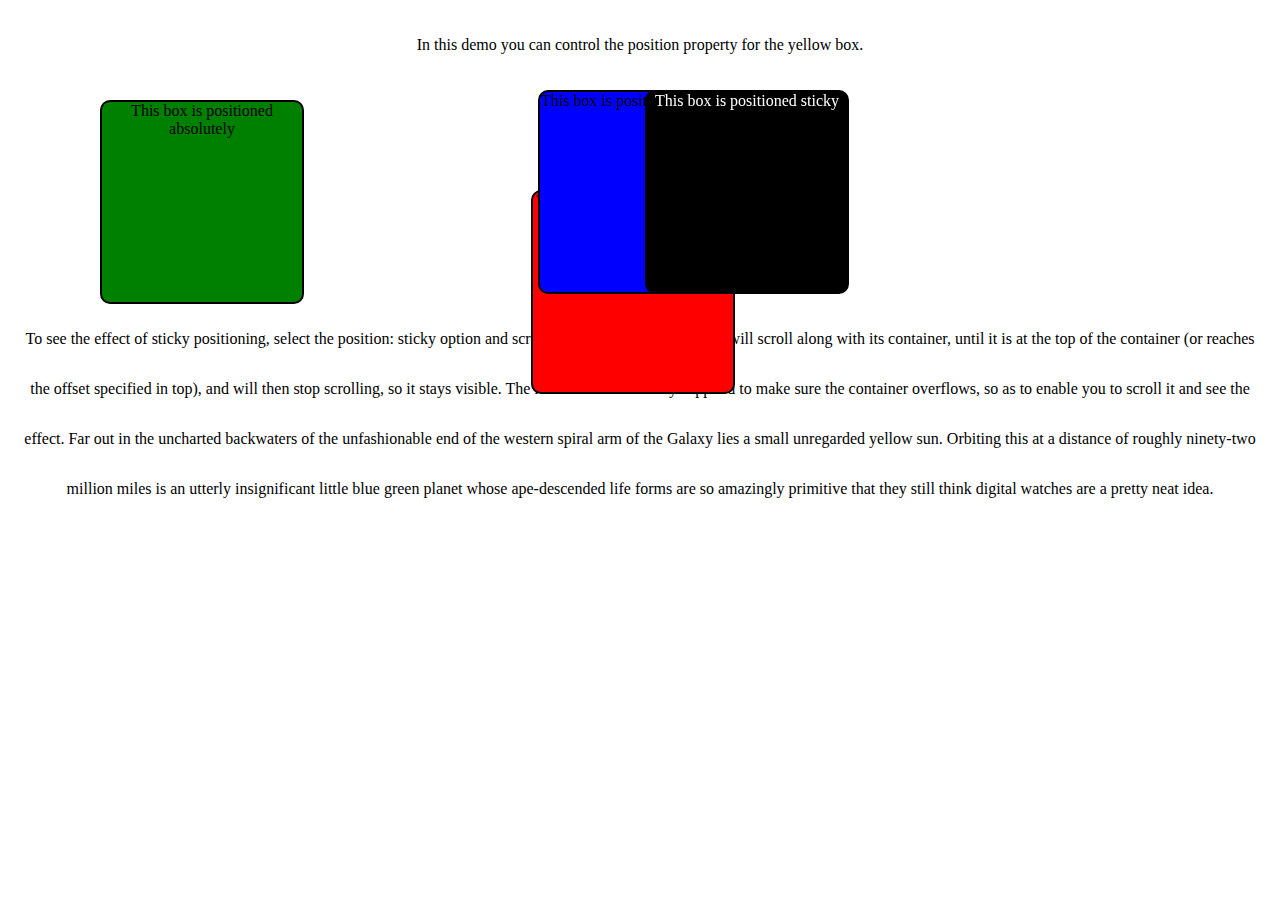
<file: Positioning/index.html>
<!DOCTYPE html>
<html lang="en">
  <head>
    <meta charset="UTF-8" />
    <meta name="viewport" content="width=device-width, initial-scale=1.0" />
    <title>Positioning</title>
    <link rel="stylesheet" href="style.css" />
  </head>
  <body>
    <p>
      In this demo you can control the position property for the yellow box.
    </p>
    <div class="boxes">
      <div id="red">This box is positioned relative</div>
      <div id="green">This box is positioned absolutely</div>
      <div id="blue">This box is positioned by fixed</div>
      <div id="black" style="color: white">This box is positioned sticky</div>
    </div>
    <p>
      To see the effect of sticky positioning, select the position: sticky
      option and scroll this container. The element will scroll along with its
      container, until it is at the top of the container (or reaches the offset
      specified in top), and will then stop scrolling, so it stays visible. The
      rest of this text is only supplied to make sure the container overflows,
      so as to enable you to scroll it and see the effect. Far out in the
      uncharted backwaters of the unfashionable end of the western spiral arm of
      the Galaxy lies a small unregarded yellow sun. Orbiting this at a distance
      of roughly ninety-two million miles is an utterly insignificant little
      blue green planet whose ape-descended life forms are so amazingly
      primitive that they still think digital watches are a pretty neat idea.
    </p>
  </body>
</html>
</file>
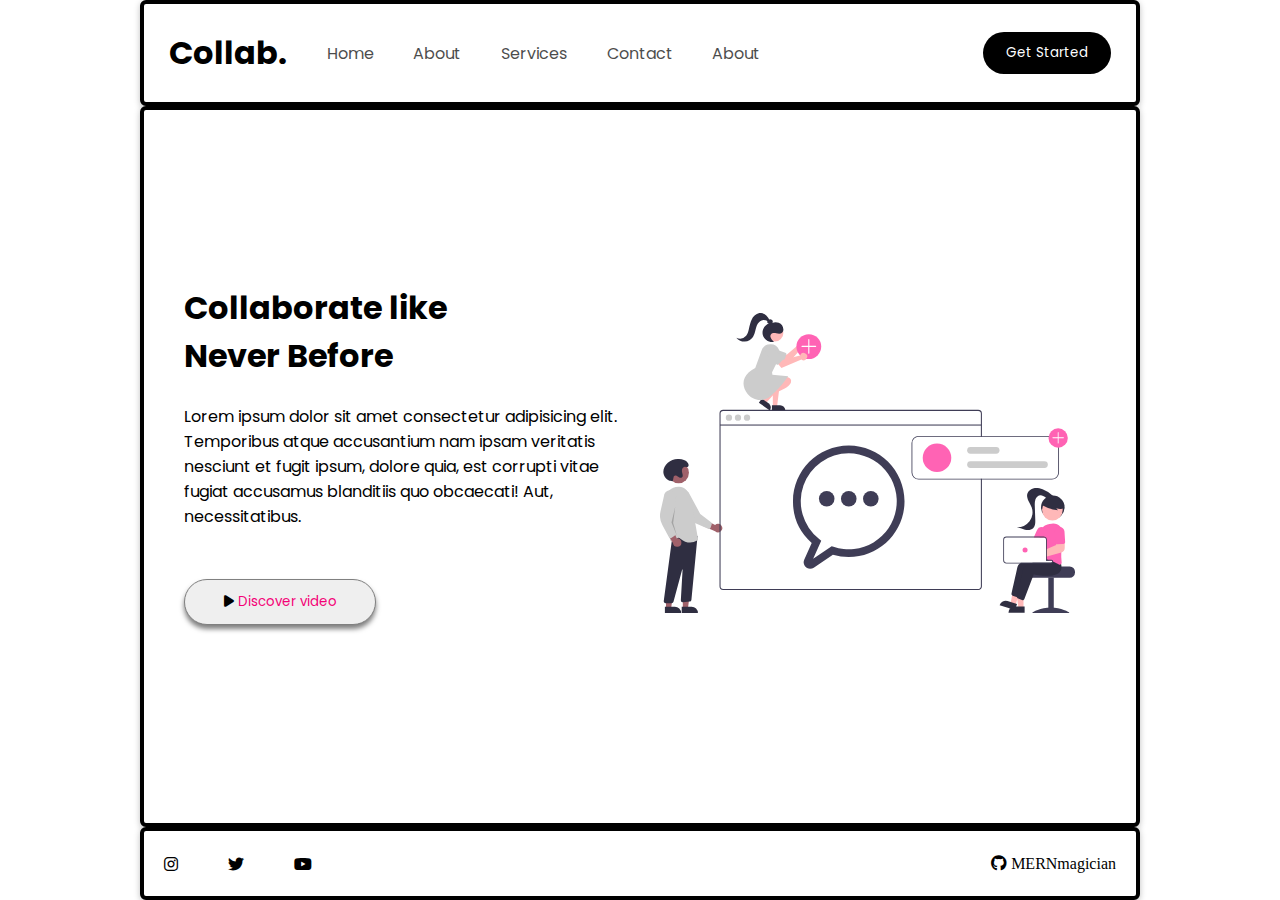
<file: grid/projects/layout1-project/index.html>
<!DOCTYPE html>
<html lang="en">
  <head>
    <meta charset="UTF-8" />
    <meta name="viewport" content="width=device-width, initial-scale=1.0" />
    <title>Grid Project 1</title>
    <link rel="stylesheet" href="assets/css/style.css" />
    <link rel="preconnect" href="https://fonts.googleapis.com" />
    <link rel="preconnect" href="https://fonts.gstatic.com" crossorigin />
    <link
      href="https://fonts.googleapis.com/css2?family=Anton&family=Bebas+Neue&family=Geist+Mono:wght@100..900&family=Inconsolata:wght@200..900&family=Inter:ital,opsz,wght@0,14..32,100..900;1,14..32,100..900&family=Itim&family=Jaro:opsz@6..72&family=Kanit:ital,wght@0,100;0,200;0,300;0,400;0,500;0,600;0,700;0,800;0,900;1,100;1,200;1,300;1,400;1,500;1,600;1,700;1,800;1,900&family=Lato:ital,wght@0,100;0,300;0,400;0,700;0,900;1,100;1,300;1,400;1,700;1,900&family=Mona+Sans:ital,wght@0,200..900;1,200..900&family=Montserrat:ital,wght@0,100..900;1,100..900&family=Noto+Sans+JP:wght@100..900&family=Noto+Sans:ital,wght@0,100..900;1,100..900&family=Nova+Mono&family=Nunito+Sans:ital,opsz,wght@0,6..12,200..1000;1,6..12,200..1000&family=Open+Sans:ital,wght@0,300..800;1,300..800&family=Oswald:wght@200..700&family=PT+Serif:ital,wght@0,400;0,700;1,400;1,700&family=Parkinsans:wght@300..800&family=Playwrite+AU+SA:wght@100..400&family=Playwrite+AU+VIC+Guides&family=Playwrite+MX+Guides&family=Poppins:ital,wght@0,100;0,200;0,300;0,400;0,500;0,600;0,700;0,800;0,900;1,100;1,200;1,300;1,400;1,500;1,600;1,700;1,800;1,900&family=Roboto+Condensed:ital,wght@0,100..900;1,100..900&family=Roboto+Mono:ital,wght@0,100..700;1,100..700&family=Roboto+Serif:ital,opsz,wght@0,8..144,100..900;1,8..144,100..900&family=Roboto:ital,wght@0,100;0,300;0,400;0,500;0,700;0,900;1,100;1,300;1,400;1,500;1,700;1,900&family=Rubik+Vinyl&family=Rubik+Wet+Paint&family=Rubik:ital,wght@0,300..900;1,300..900&family=Sour+Gummy:ital,wght@0,100..900;1,100..900&family=Ubuntu:ital,wght@0,300;0,400;0,500;0,700;1,300;1,400;1,500;1,700&family=Work+Sans:ital,wght@0,100..900;1,100..900&display=swap"
      rel="stylesheet"
    />
    <link
      rel="stylesheet"
      href="https://cdnjs.cloudflare.com/ajax/libs/font-awesome/6.7.2/css/all.min.css"
    />
  </head>
  <body>
    <div class="grid-container">
      <header class="header item">
        <div class="container-1">
          <nav class="navigation">
            <h1>Collab.</h1>
            <li>Home</li>
            <li>About</li>
            <li>Services</li>
            <li>Contact</li>
            <li>About</li>
          </nav>
        </div>
        <button class="button">Get Started</button>
      </header>
      <main class="item main-content">
        <div class="gridmain-1">
          <h1>Collaborate like Never Before</h1>
          <p>
            Lorem ipsum dolor sit amet consectetur adipisicing elit. Temporibus
            atque accusantium nam ipsam veritatis nesciunt et fugit ipsum,
            dolore quia, est corrupti vitae fugiat accusamus blanditiis quo
            obcaecati! Aut, necessitatibus.
          </p>
          <button style="color: #f40076">
            <i class="fa-solid fa-play" style="color: black"></i>
            Discover video
          </button>
        </div>
        <div class="gridmain-2">
          <img src="assets/public/human-illustration.svg    " alt="" />
        </div>
      </main>
      <footer class="item footer">
        <section class="socials">
          <i class="fa-brands fa-instagram"></i>
          <i class="fa-brands fa-twitter"></i>
          <i class="fa-brands fa-youtube"></i>
        </section>
        <section class="github">
          <i class="fa-brands fa-github"></i>
          <a href="">MERNmagician </a>
        </section>
      </footer>
    </div>
  </body>
</html>
</file>
<file: Positioning/style.css>
* {
  margin: 0;
  padding: 0;
}
body {
  font-family: Fira Code;
  text-align: center;
}
.boxes {
  display: flex;
  gap: 10px;
  justify-content: center;
}
.boxes div {
  border: 2px solid black;
  height: 200px;
  width: 200px;
  border-radius: 10px;
  text-align: center;
}

/*Doesnt affect the position of other element*/
#red {
  background-color: red;
  position: relative;
  top: 100px;
  left: 100px;
}
/*Removed from the normal document flow , and is positioned to its closest ancestor*/
#green {
  background-color: green;
  position: absolute;
  top: 100px;
  left: 100px;
}
/*
Positioned relative to its initial containing block
No space is created for the layout in the document or page
*/
#blue {
  background-color: blue;
  position: fixed;
}
#black {
  background-color: black;
  position: sticky;
}

p {
  margin: 20px;
  line-height: 50px;
}
</file>
<file: grid/projects/layout1-project/assets/css/style.css>
* {
  margin: 0;
  padding: 0;
}
html {
  font-family: Poppins;
}
* {
  box-sizing: border-box;
}
body {
  max-width: 1000px;
  margin: 0 auto;
}
.grid-container {
  display: grid;
  /*The height of the container*/
  height: 100vh;
  /*Here we set the spacing into auto space for both the heading and the footer , we then set most of the space to the main content of the page*/
  grid-template-rows: auto 1fr auto;
}
.container-1 {
  display: grid;
  align-items: center;
  grid-template-columns: 1fr 1fr;
  padding: 20px;
}
.navigation {
  display: grid;
  /*Sets the grid alignment in horizontal way*/
  grid-template-columns: 2fr repeat(5, 1fr);
  align-items: center;

  /*Calculates the overall width then devide it by 10*/
  gap: calc(100% / 10);
}
.navigation li {
  list-style-type: none;
  cursor: pointer;
  font-weight: 400;
  opacity: 0.7;
}
.header {
  display: grid;
  grid-template-columns: 1fr auto;
  align-items: center;
}
.button {
  margin-right: 20px;
  width: 10vw;
  border-radius: 15px;
  padding: 11px;
  border-radius: 40px;
  border: none;
  background-color: black;
  color: white;
  font-family: Poppins;
}
.gridmain-1 button {
  border-radius: 30px;
  padding: 12px;
  font-family: Poppins;
  border: 1px solid grey;
  color: white;
  width: 15vw;
  box-shadow: 0px 4px 5px 0px rgba(0, 0, 0, 0.5);
  -webkit-box-shadow: 0px 4px 5px 0px rgba(0, 0, 0, 0.5);
  -moz-box-shadow: 0px 4px 5px 0px rgba(0, 0, 0, 0.5);
  cursor: pointer;
}

.item {
  padding: 5px;
  background-color: white;
  border: 4px solid black;
  border-radius: 6px;
  box-shadow: 0px 2px 6px rgba(0, 0, 0, 0.25);
}
.main-content {
  display: grid;
  grid-template-columns: 1fr 1fr;
  gap: 40px;
  align-items: center;
  justify-content: center;
  padding: 40px;
}
.gridmain-1 {
  display: grid;
  grid-template-rows: repeat(3, 1fr);
  align-items: center;
  gap: 10px;
}
.gridmain-1 h1 {
  width: 70%;
}
.gridmain-2 img {
  height: 300px;
}
.footer {
  display: grid;
  grid-template-columns: 1fr auto;
  padding: 20px;
}
.socials {
  display: flex;
  gap: 50px;
  align-items: center;
}
.footer a {
  text-decoration: none;
  color: black;
  font-family: Jetbrains Mono;
}
</file>
